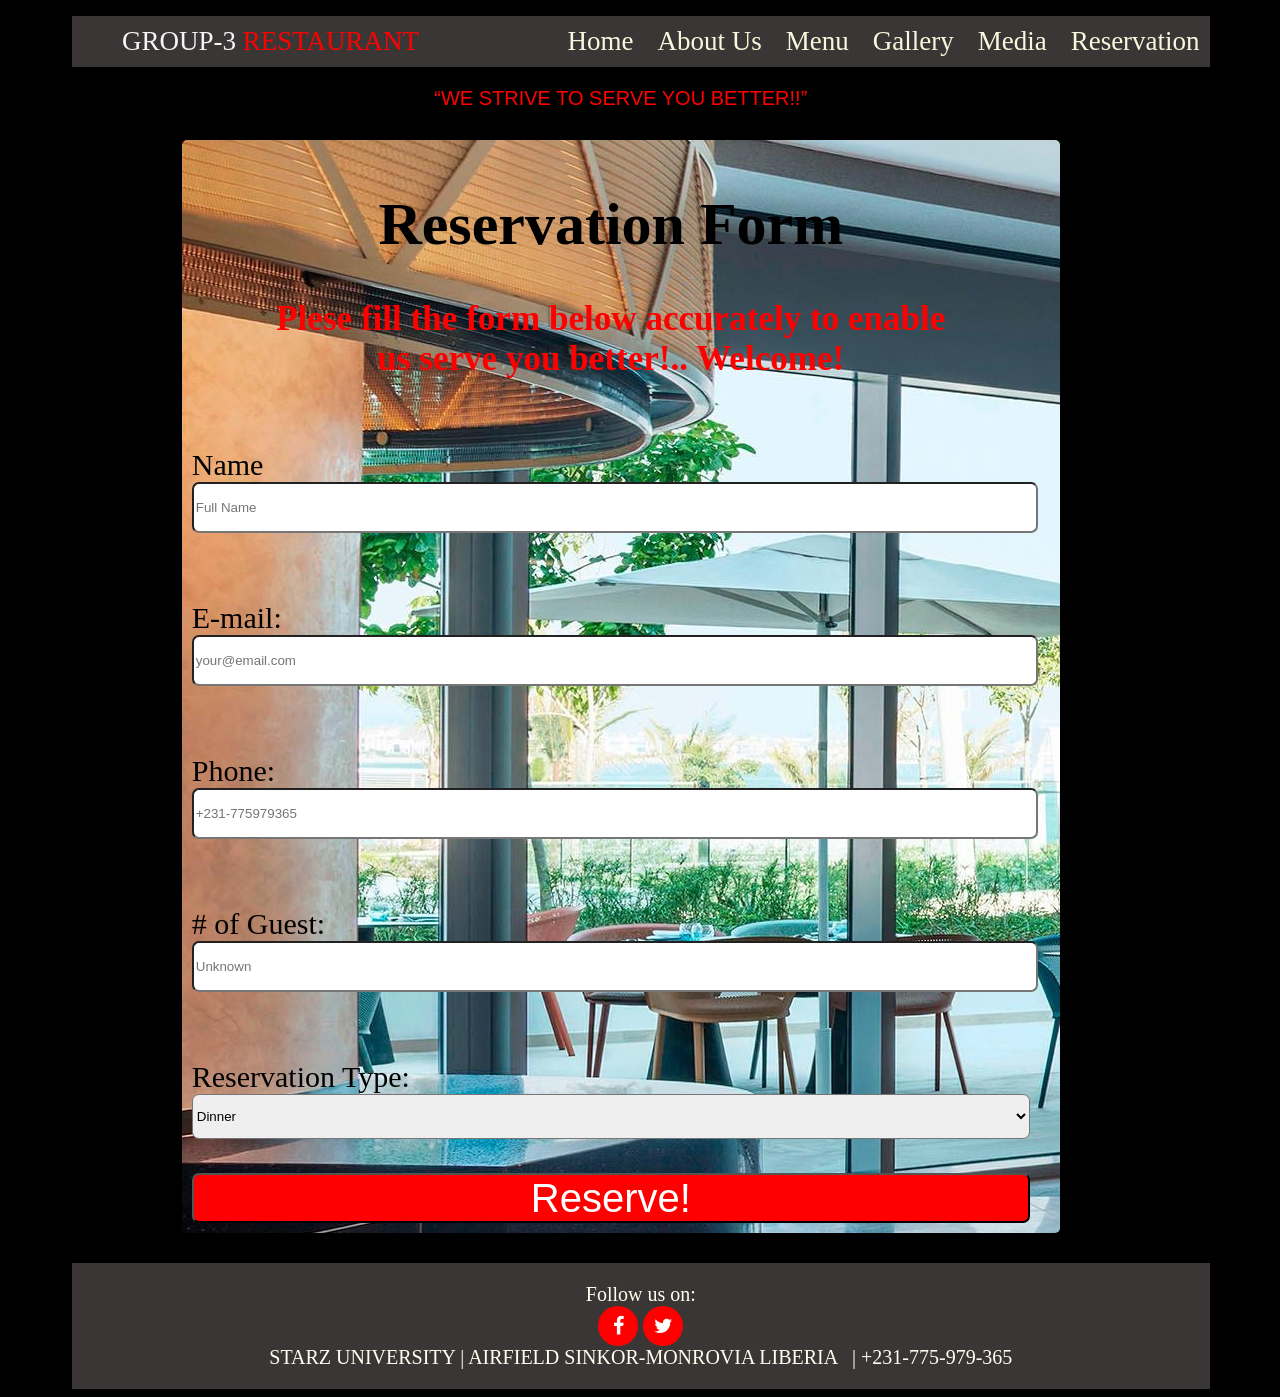
<file: form.html>
<!DOCTYPE html>
<html lang="en">
<head>
    <meta charset="UTF-8">
    <meta http-equiv="X-UA-Compatible" content="IE=edge">
    <meta name="viewport" content="width=device-width, initial-scale=1.0">
    <title>GROUP-THREE-RESTAURANT</title>

    <link rel="stylesheet" href="style.css" />
    <link rel="stylesheet" href="https://cdnjs.cloudflare.com/ajax/libs/font-awesome/4.7.0/css/font-awesome.min.css">

</head>
<body>
    <!-- Header-->
<div class="main">
    <div class="header">
        <ul class="navi">
             <li class="entity">GROUP-3 <span>RESTAURANT</span> </li> 
             <li><li></li> 
            <li><a href="home.html">Home</a></li>
            <li><a href="about.html">About Us</a></li>
            <li><a href="menu.html">Menu</a></li>
            <li><a href="gallery.html">Gallery</a></li>
            <li><a href="media.html">Media</a></li>
            <li><a href="form.html">Reservation</a></li>
        </ul>
        <p style="font-family: 'Segoe UI', Tahoma, Geneva, Verdana, sans-serif; color: red; font-size: 20PX; text-align: center;">
            “WE STRIVE TO SERVE YOU BETTER!!”</p>
    </div>
</div>
<!-- End of Header -->
    <div class="form">
        <div class="form>
                <form action="post">
                    <label for="caption" name="caption">
                        <h1 style="text-align: center;">Reservation Form </h1>
                        <h3 style="color: red; text-align: center;">Plese fill the form below accurately to enable <br>
                        us serve you better!.. Welcome!</h3>
                    </label> <br>
        
                    <label for="name">Name</label> <br>
                    <input type="text" id="name" placeholder="Full Name"> <br><br><br>
        
                    <label for="email">E-mail:</label> <br>
                    <input type="text" id="email" placeholder="your@email.com"><br><br><br>
        
                    <label for="phone" >Phone:</label> <br>
                    <input type="text" id="phone" placeholder="+231-775979365"> <br> <br><br>
        
                    <label for="guest"># of Guest:</label> <br>
                    <input type="text" id="guest" placeholder="Unknown"><br><br><br>
        
                    <label for="reservation">Reservation Type:</label> <br> 
                    <select name="Reservation" id="reservation">
                        <option value="">Dinner</option>
                        <option value="">VIP/Mezzaine</option>
                        <option value="">Birthday/Anniversary</option>
                        <option value="">Wedding</option>

                    </select>
                    <br>
                    <br>
                    
                    <input id="sub" type="submit" value="Reserve!">
                </form>
                </div>
            </div>

       <!-- footer --><div class="footer">
        Follow us on:  <br>
        <a href="https://www.facebook.com" class="fa fa-facebook"></a>
          <a href="https//www.twitter.com" class="fa fa-twitter"></a> 
          <br> 
          STARZ UNIVERSITY | AIRFIELD SINKOR-MONROVIA LIBERIA &nbsp; | +231-775-979-365
     </div>
         <!-- End of footer -->
     </body>
     </html>
</file>
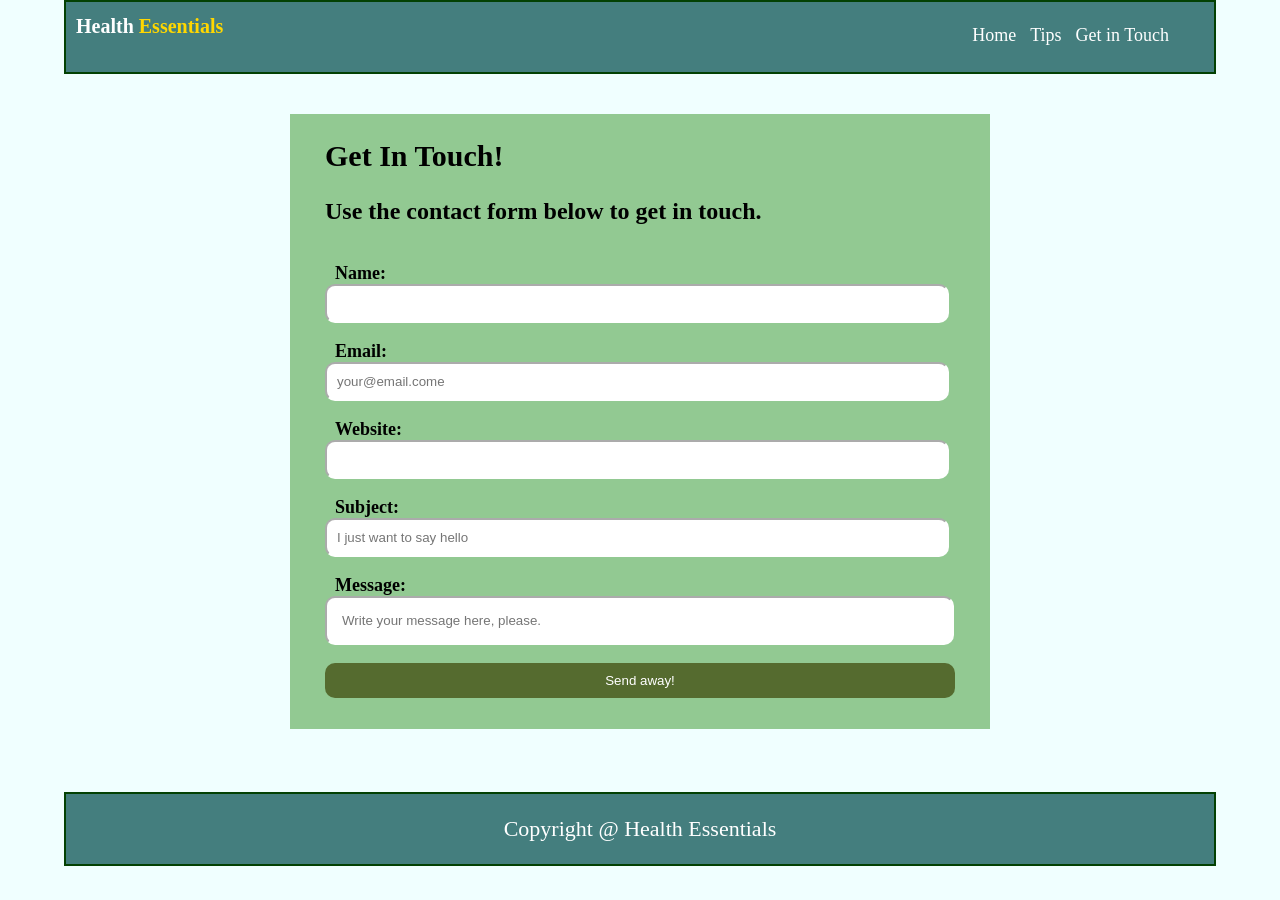
<file: getintouch.html>
<!DOCTYPE html>
<html lang="en">
<head>
    <meta charset="UTF-8">
    <meta http-equiv="X-UA-Compatible" content="IE=edge">
    <meta name="viewport" content="width=device-width, initial-scale=1.0">
    <meta name="Description" content="Art 277 | Home Project #6">
    <link rel="stylesheet" href="project.css">
    <title>Art 277 | Home Project 6</title>
</head>
<body>
    <!--Navbar-->
    <header>
        <div class="container">
             <div class="branding">
                <h1>Health <span class="hight-light">Essentials</span></h1>
                <ul>
                    <li><a href="project_6.html">Home</a></li>
                    <li><a href="tips.html">Tips</a></li>
                    <li><a href="getintouch.html">Get in Touch
                    </a></li>
                </ul>
            </div>
     </div>
    </header>
     <!--Navbar End-->

     <!--Form-->
     <section class="main">
         <div class="container">
             <div class="form-control">
                <h1>Get In Touch!</h1>
                <h2>Use the contact form below to get in touch.</h2><br>
                 <form action="" method="post">
                    <label for="">Name:<br></label><input type="text" name="Name" id="Name"><br><br>
                    <label for="">Email:<br></label><input type="email" name="Email" id="Email" placeholder="your@email.come"><br><br>
                    <label for="">Website:<br></label><input type="text" name="Website" id="Website"><br><br>
                    <label for="">Subject:<br></label><input type="text" name="Subject" id="Subject" placeholder="I just want to say hello"><br><br>
                    <label for="">Message:<br></label><input type="message" name="message" id="message" placeholder="Write your message here, please.">
                    <br><br>
                    <input type="submit" name="submit" value="Send away!" class="btn">
                 </form>
             </div>
         </div>
     </section>
     
     <!--Form End-->
     <footer>
        <div class="container">
            <div class="footer-section">
                <p>Copyright @ Health Essentials</p>
            </div>
        </div>
    </footer>
</body>
</html>
</file>
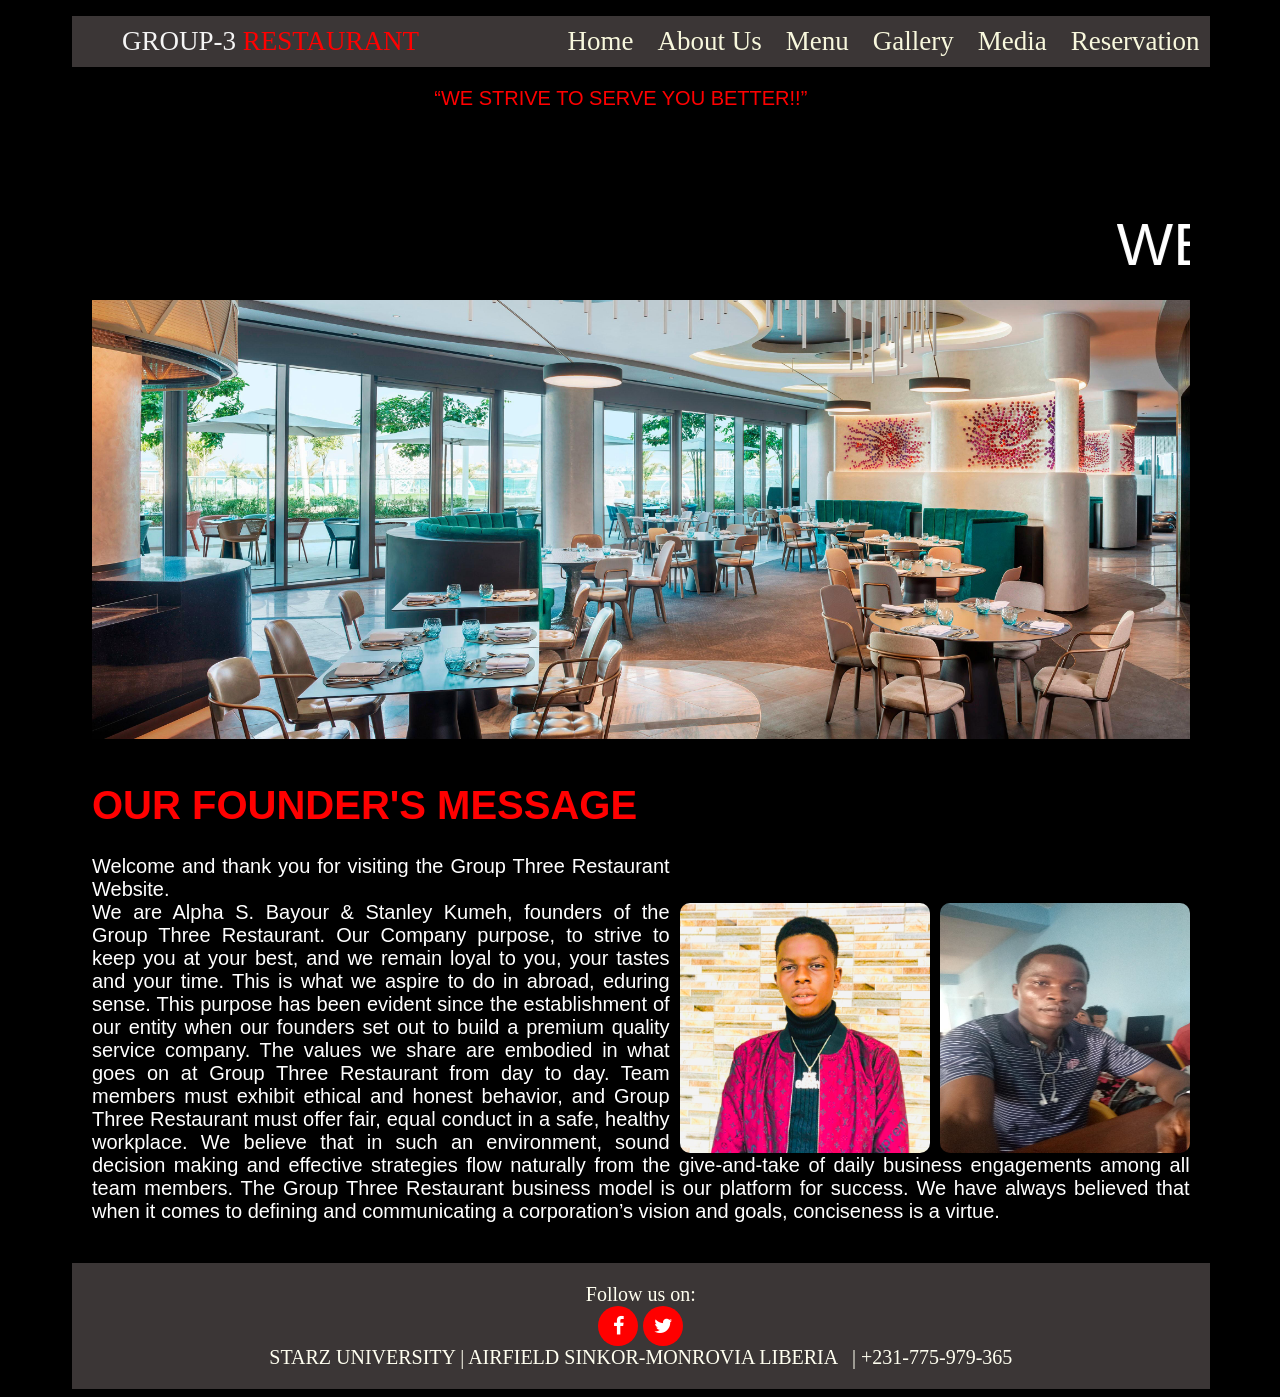
<file: home.html>
<!DOCTYPE html>
<html lang="en">
<head>
    <meta charset="UTF-8">
    <meta http-equiv="X-UA-Compatible" content="IE=edge">
    <meta name="viewport" content="width=device-width, initial-scale=1.0">
    <title>GROUP-THREE-RESTAURANT</title>

    <link rel="stylesheet" href="style.css" />
    <link rel="stylesheet" href="https://cdnjs.cloudflare.com/ajax/libs/font-awesome/4.7.0/css/font-awesome.min.css">

</head>
<body>
    <!-- Header-->
<div class="main">
    <div class="header">
        <ul class="navi">
             <li class="entity">GROUP-3 <span>RESTAURANT</span> </li> 
             <li><li></li> 
            <li><a href="home.html">Home</a></li>
            <li><a href="about.html">About Us</a></li>
            <li><a href="menu.html">Menu</a></li>
            <li><a href="gallery.html">Gallery</a></li>
            <li><a href="media.html">Media</a></li>
            <li><a href="form.html">Reservation</a></li>

        </ul>
     <p style="font-family: 'Segoe UI', Tahoma, Geneva, Verdana, sans-serif; color: red; font-size: 20PX; text-align: center;">
        “WE STRIVE TO SERVE YOU BETTER!!”</p>
        </div>
</div>
<!-- End of Header -->
    <div class="content">
        <div class="content1">
      <marquee> <p style= "color:white; font-size: 60px;font-family: Impact, Haettenschweiler, 'Arial Narrow Bold', sans-serif;">WELCOME TO GROUP THREE RESTAURENT</p></marquee> 
    </div>
    <img src="face.jpeg">
    <div class="story">
        <p> 
            <img src="stanley.jpeg">  <img src="backgrou.jpg"> 
            
        <h1 style="color: red; font-family: 'Segoe UI', Tahoma, Geneva, Verdana, sans-serif; font-size: 40px;">OUR FOUNDER'S MESSAGE</h1> 
            <p style="text-align: justify; font-size: 20px; font-family: 'Segoe UI', Tahoma, Geneva, Verdana, sans-serif;">                
                Welcome and thank you for visiting the Group Three Restaurant Website. <br>
We are Alpha S. Bayour & Stanley Kumeh, founders of the Group Three Restaurant.
Our Company purpose, to strive to keep you at your best, and we remain loyal to you, your tastes and your time.
This is what we aspire to do in abroad, eduring sense. 
This purpose has been evident since the establishment of our entity when our founders set out to build a premium quality service company.
The values we share are embodied in what goes on at Group Three Restaurant from day to day. 
Team members must exhibit ethical and honest behavior, 
and Group Three Restaurant must offer fair, equal conduct in a safe, healthy workplace. We believe that in such an environment, sound decision making and effective strategies flow naturally from the give-and-take of daily business engagements among all team members.
The Group Three Restaurant business model is our platform for success. 
We have always believed that when it comes to defining and communicating a corporation’s vision and goals, conciseness is a virtue.
           </p>
  
        </div>
   </div>

   <!-- footer --><div class="footer">
    Follow us on:  <br>
    <a href="https://www.facebook.com" class="fa fa-facebook"></a>
      <a href="https//www.twitter.com" class="fa fa-twitter"></a> 
      <br> 
  
      STARZ UNIVERSITY | AIRFIELD SINKOR-MONROVIA LIBERIA &nbsp; | +231-775-979-365
 </div>
     <!-- End of footer -->
 </body>
 </html>
</file>
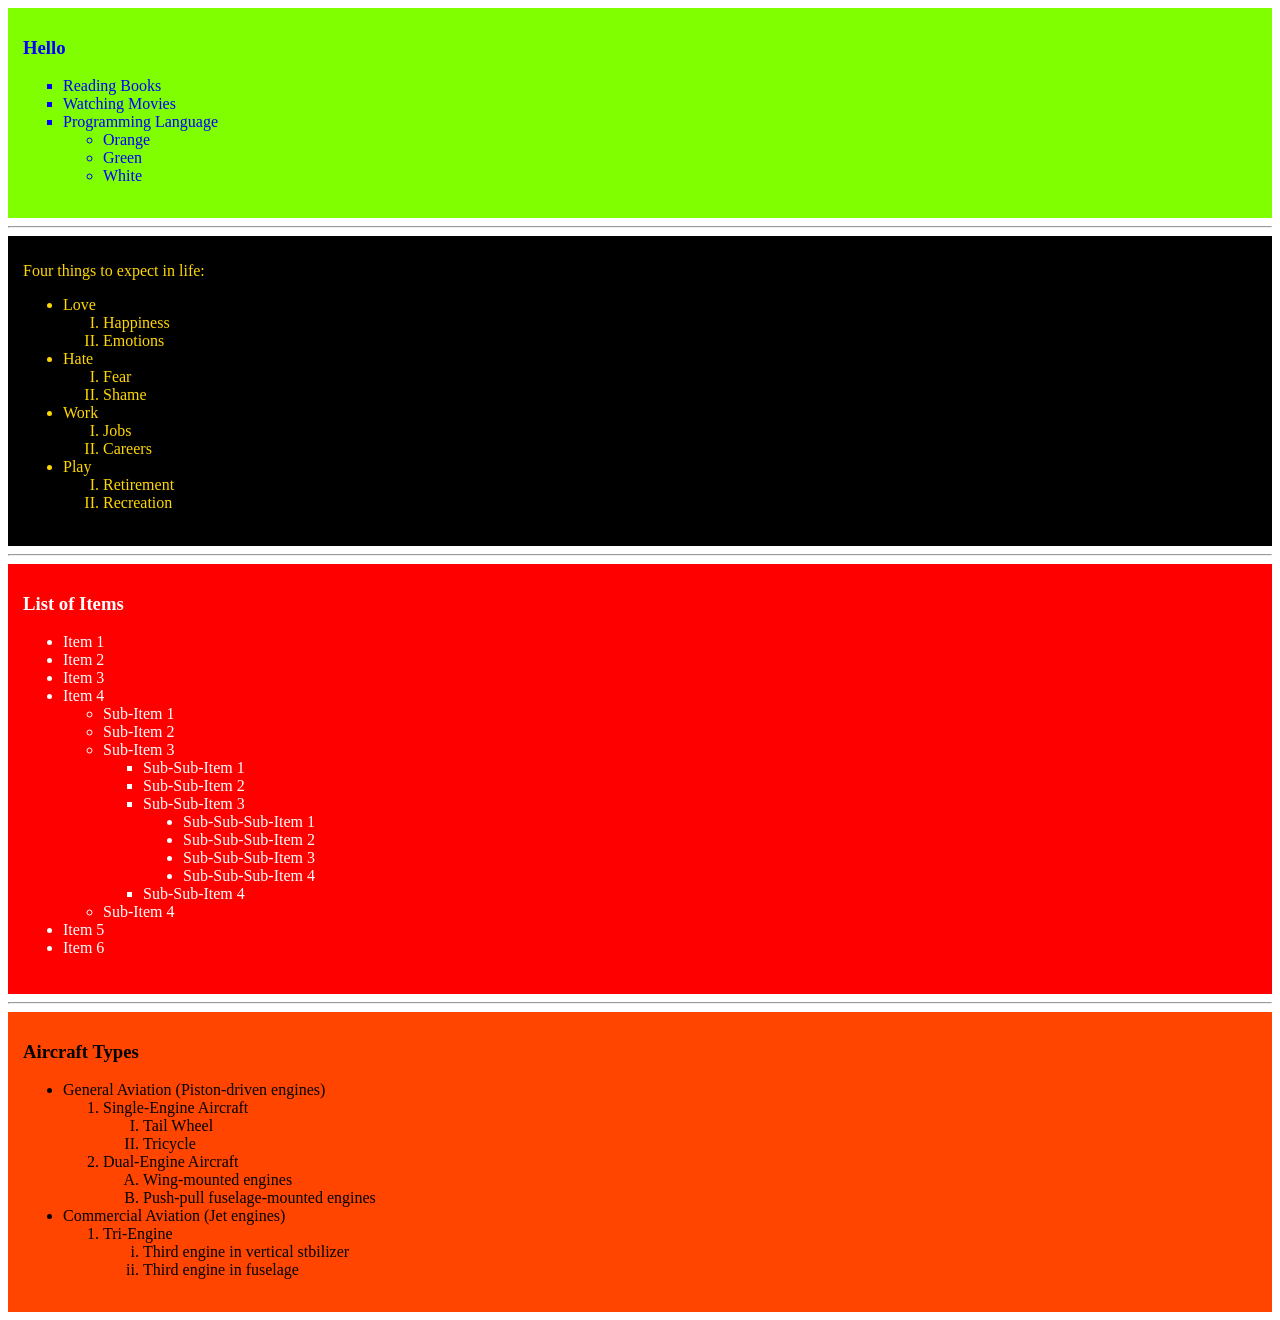
<file: index2.html>
<!DOCTYPE html>
<html lang="en">
<head>
    <meta charset="UTF-8">
    <meta http-equiv="X-UA-Compatible" content="IE=edge">
    <meta name="viewport" content="width=device-width, initial-scale=1.0">
    <meta name="Description" content="Digital Media Assignment #3">
    <meta name="author" content="Alfred G. Glaygbo, Jr.">
    <meta name="Keywords" content="HTML Nested List, Ordered, Unordered ">
    <title>Art277 sect.6</title>
</head>
<body>
    <!--Nested Unordered list-->
    <div style="background-color:chartreuse; color: blue; min-height: 200px; padding-top: 10px; padding-left: 15px; ">
        <p>
        <h3>Hello</h3>
        <ul type="square"> 
            <li>Reading Books</li>
            <li>Watching Movies</li>
            <li>Programming Language
                <ul>
                    <li>Orange</li>
                    <li>Green</li>
                    <li>White</li>
                </ul>
            </li>
           
        </ul>
        </p>
    </div>
    <hr>
    <!--Nested Ordered and Unordered list-->
    <div style="background-color:black; color: gold; min-height: 300px; padding-top: 10px; padding-left: 15px; ">
        <p>Four things to expect in life:
    <ul>
        <li>
            Love
            <ol type="I">
                <li>Happiness</li>
            <li>Emotions</li>
            </ol>
        </li>
        <li>Hate</li>
        <ol type="I">
            <li>Fear</li>
            <li>Shame</li>
        </ol>
        <li>Work</li>
        <ol type="I">
            <li>Jobs</li>
            <li>Careers</li>
        </ol>
        <li>Play</li>
        <ol type="I">
            <li>Retirement</li>
            <li>Recreation</li>
        </ol>      
    </ul>
    </p>
    </div>
    <hr>
    <!--Nested Unordered list-->
    <div style="background-color: red; color: white; min-height: 420px; padding-top: 10px; padding-left: 15px; ">
        <h3>List of Items</h3>
    <ul>
        <li>Item 1</li>
        <li>Item 2</li>
        <li>Item 3</li>
        <li>Item 4</li>
        <ul>
            <li>Sub-Item 1</li>
            <li>Sub-Item 2</li>
            <li>Sub-Item 3
                <ul>
                    <li>Sub-Sub-Item 1</li>
                    <li>Sub-Sub-Item 2</li>
                    <li>Sub-Sub-Item 3
                        <ul type="disc">
                            <li>Sub-Sub-Sub-Item 1</li>
                            <li>Sub-Sub-Sub-Item 2</li>
                            <li>Sub-Sub-Sub-Item 3</li>
                            <li>Sub-Sub-Sub-Item 4</li>
                        </ul>
                    </li>
            </li>
                <li>Sub-Sub-Item 4</li>
            </ul>
            <li>Sub-Item 4</li>
        </ul>
        <li>Item 5</li>
        <li>Item 6</li>
    </ul>
    </div>
    <hr>
    <!--Nested Ordered and Unordered list-->
    <div style="background-color: orangered; color: black; min-height: 290px; padding-top: 10px; padding-left: 15px; ">
        <h3>Aircraft Types</h3>
        <ul>
            <li>General Aviation (Piston-driven engines)</li>
            <ol>
                <li>Single-Engine Aircraft
                    <ol type="I">
                        <li>Tail Wheel</li>
                        <li>Tricycle</li>
                    </ol>
                </li>
                <li>Dual-Engine Aircraft
                    <ol type="A">
                        <li>Wing-mounted engines</li>
                        <li>Push-pull fuselage-mounted engines</li>
                    </ol>
                </li>
            </ol>
            <li>Commercial Aviation (Jet engines)</li>
            <ol>
                <li>Tri-Engine
                    <ol type="i">
                        <li>Third engine in vertical stbilizer</li>
                        <li>Third engine in fuselage</li>
                    </ol>
                </li>
            </ol>
        </ul>
    </div>
</body>
</html>
</file>
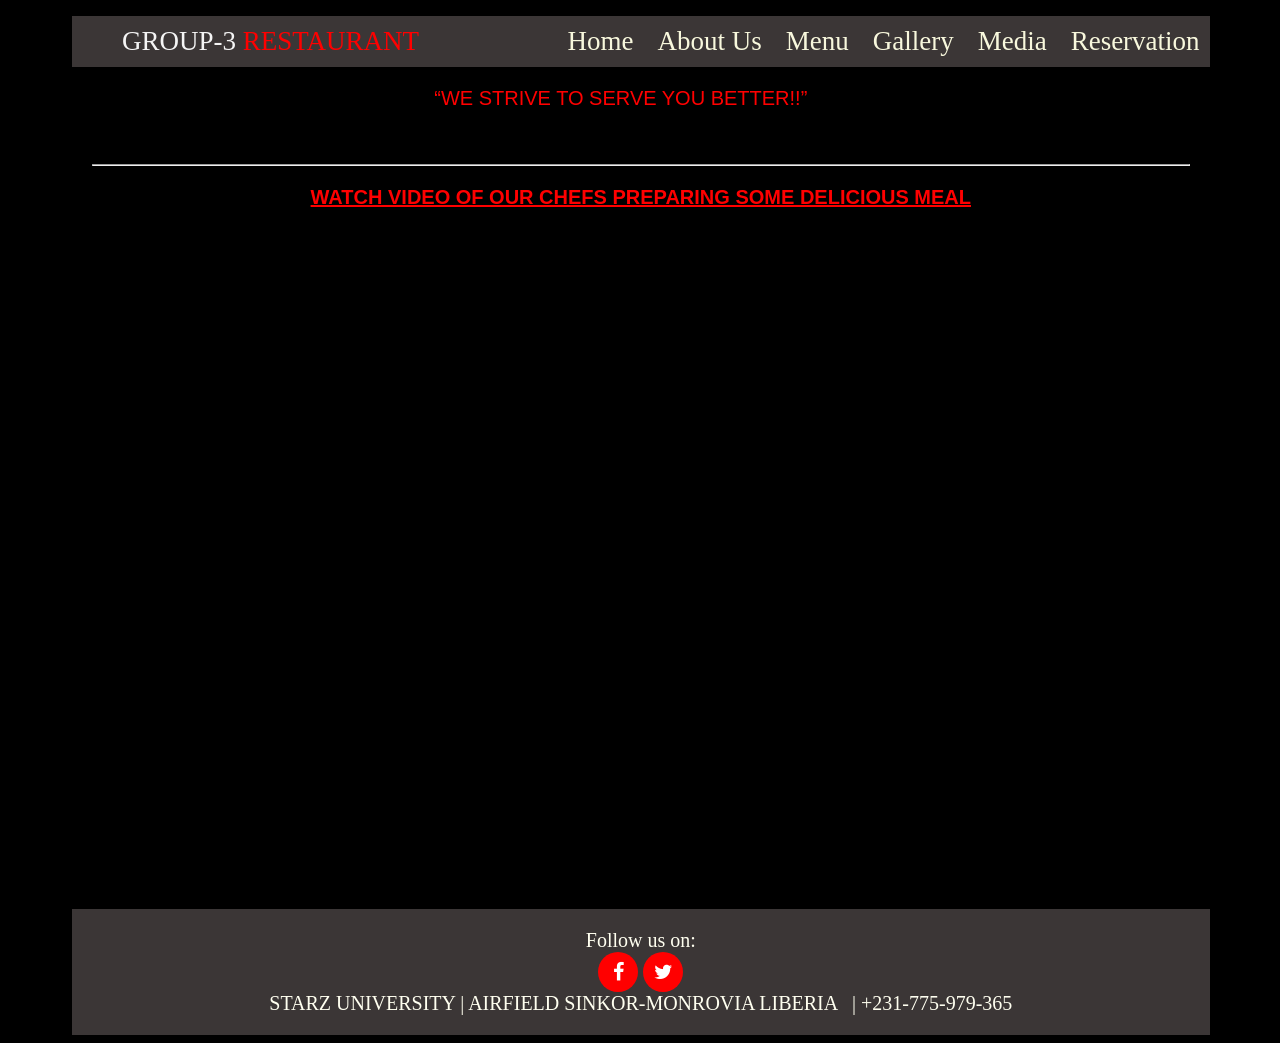
<file: media.html>
<!DOCTYPE html>
<html lang="en">
<head>
    <meta charset="UTF-8">
    <meta http-equiv="X-UA-Compatible" content="IE=edge">
    <meta name="viewport" content="width=device-width, initial-scale=1.0">
    <title>GROUP-THREE-RESTAURANT</title>

    <link rel="stylesheet" href="style.css" />
    <link rel="stylesheet" href="https://cdnjs.cloudflare.com/ajax/libs/font-awesome/4.7.0/css/font-awesome.min.css">

</head>
<body>
    <!-- Header-->
<div class="main">
    <div class="header">
        <ul class="navi">
             <li class="entity">GROUP-3 <span>RESTAURANT</span> </li> 
             <li><li></li> 
            <li><a href="home.html">Home</a></li>
            <li><a href="about.html">About Us</a></li>
            <li><a href="menu.html">Menu</a></li>
            <li><a href="gallery.html">Gallery</a></li>
            <li><a href="media.html">Media</a></li>
            <li><a href="form.html">Reservation</a></li>

        </ul>
        <p style="font-family: 'Segoe UI', Tahoma, Geneva, Verdana, sans-serif; color: red; font-size: 20PX; text-align: center;">
            “WE STRIVE TO SERVE YOU BETTER!!”</p>
    </div>
</div>
<!-- End of Header -->
    <div class="content">
        <div class="video">
            <hr>
        <h3 style= "text-align: center; font-family: Verdana, Geneva, Tahoma, sans-serif;font-size: 20px;color: red;"><u>WATCH VIDEO OF OUR CHEFS PREPARING SOME DELICIOUS MEAL</u></h3>
    <P style="text-align: justify; font-size: 20px; font-family: Verdana, Geneva, Tahoma, sans-serif;">
        
  
    <iframe width="560" height="315" src="https://www.youtube.com/embed/Y88uxC0OmwA" 
    title="YouTube video player" frameborder="0" allow="accelerometer; autoplay; clipboard-write; encrypted-media; gyroscope; picture-in-picture" allowfullscreen></iframe>
    
    <iframe width="560" height="315" src="https://www.youtube.com/embed/yMNk-kDVkS8" 
    title="YouTube video player" frameborder="0" allow="accelerometer; autoplay; clipboard-write; encrypted-media; gyroscope; picture-in-picture" allowfullscreen></iframe>
    
</div>
      </div>
    </div>
   
    <!-- footer --><div class="footer">
        Follow us on:  <br>
        <a href="https://www.facebook.com" class="fa fa-facebook"></a>
          <a href="https//www.twitter.com" class="fa fa-twitter"></a> 
          <br> 
          STARZ UNIVERSITY | AIRFIELD SINKOR-MONROVIA LIBERIA &nbsp; | +231-775-979-365
     </div>
         <!-- End of footer -->
     </body>
     </html>
</file>
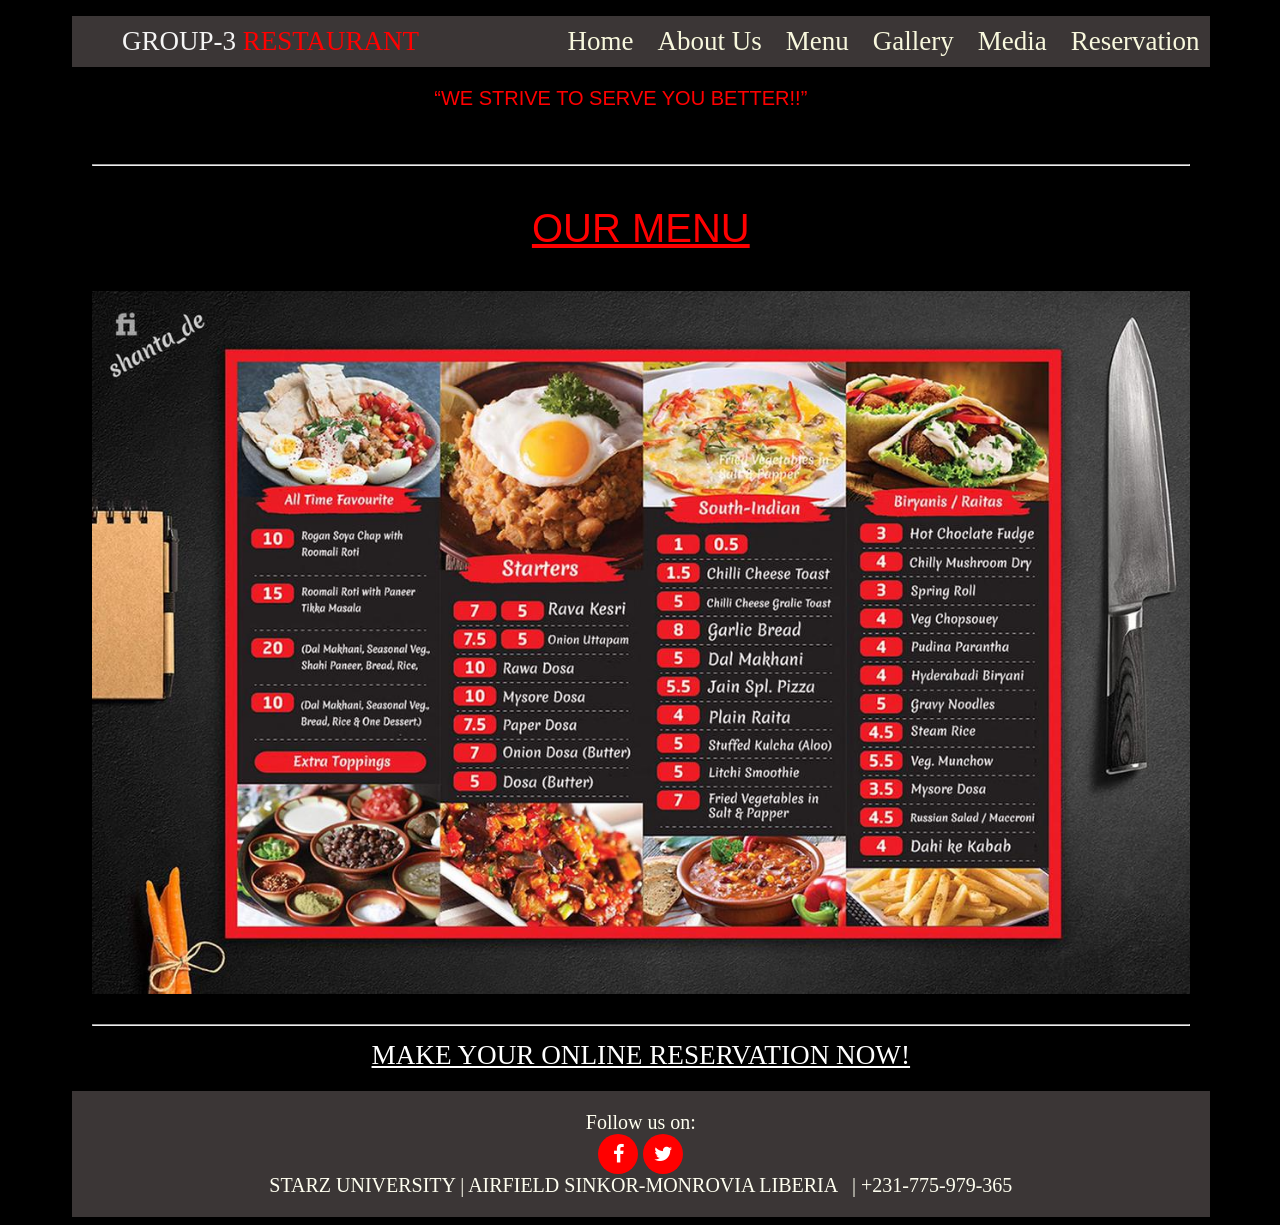
<file: menu.html>
<!DOCTYPE html>
<html lang="en">
<head>
    <meta charset="UTF-8">
    <meta http-equiv="X-UA-Compatible" content="IE=edge">
    <meta name="viewport" content="width=device-width, initial-scale=1.0">
    <title>GROUP-THREE-RESTAURANT</title>

    <link rel="stylesheet" href="style.css" />
    <link rel="stylesheet" href="https://cdnjs.cloudflare.com/ajax/libs/font-awesome/4.7.0/css/font-awesome.min.css">

</head>
<body>
    <!-- Header-->
<div class="main">
    <div class="header">
        <ul class="navi">
             <li class="entity">GROUP-3 <span>RESTAURANT</span> </li> 
             <li><li></li> 
            <li><a href="home.html">Home</a></li>
            <li><a href="about.html">About Us</a></li>
            <li><a href="menu.html">Menu</a></li>
            <li><a href="gallery.html">Gallery</a></li>
            <li><a href="media.html">Media</a></li>
            <li><a href="form.html">Reservation</a></li>

        </ul>
        <p style="font-family: 'Segoe UI', Tahoma, Geneva, Verdana, sans-serif; color: red; font-size: 20PX; text-align: center;">
            “WE STRIVE TO SERVE YOU BETTER!!”</p>
    </div>
</div>
<!-- End of Header -->
<div class="content">
    <div class="menu"> <hr>
  <p style= "color: red; font-size: 40px;text-align: center;
  font-family: 'Segoe UI', Tahoma, Geneva, Verdana, sans-serif;"><u>OUR MENU</u></p>
</div>
<img src="new.jpg">
<div class="reservation">
    
    </div> 
    
<div class="gallery">
    <hr>
<a href="form.html" style="color: white">MAKE YOUR ONLINE RESERVATION NOW!</a> 
</div>
</div>
</div>
</div>

       <!-- footer --><div class="footer">
        Follow us on:  <br>
        <a href="https://www.facebook.com" class="fa fa-facebook"></a>
          <a href="https//www.twitter.com" class="fa fa-twitter"></a> 
          <br> 
          STARZ UNIVERSITY | AIRFIELD SINKOR-MONROVIA LIBERIA &nbsp; | +231-775-979-365
     </div>
         <!-- End of footer -->
     </body>
     </html>
</file>
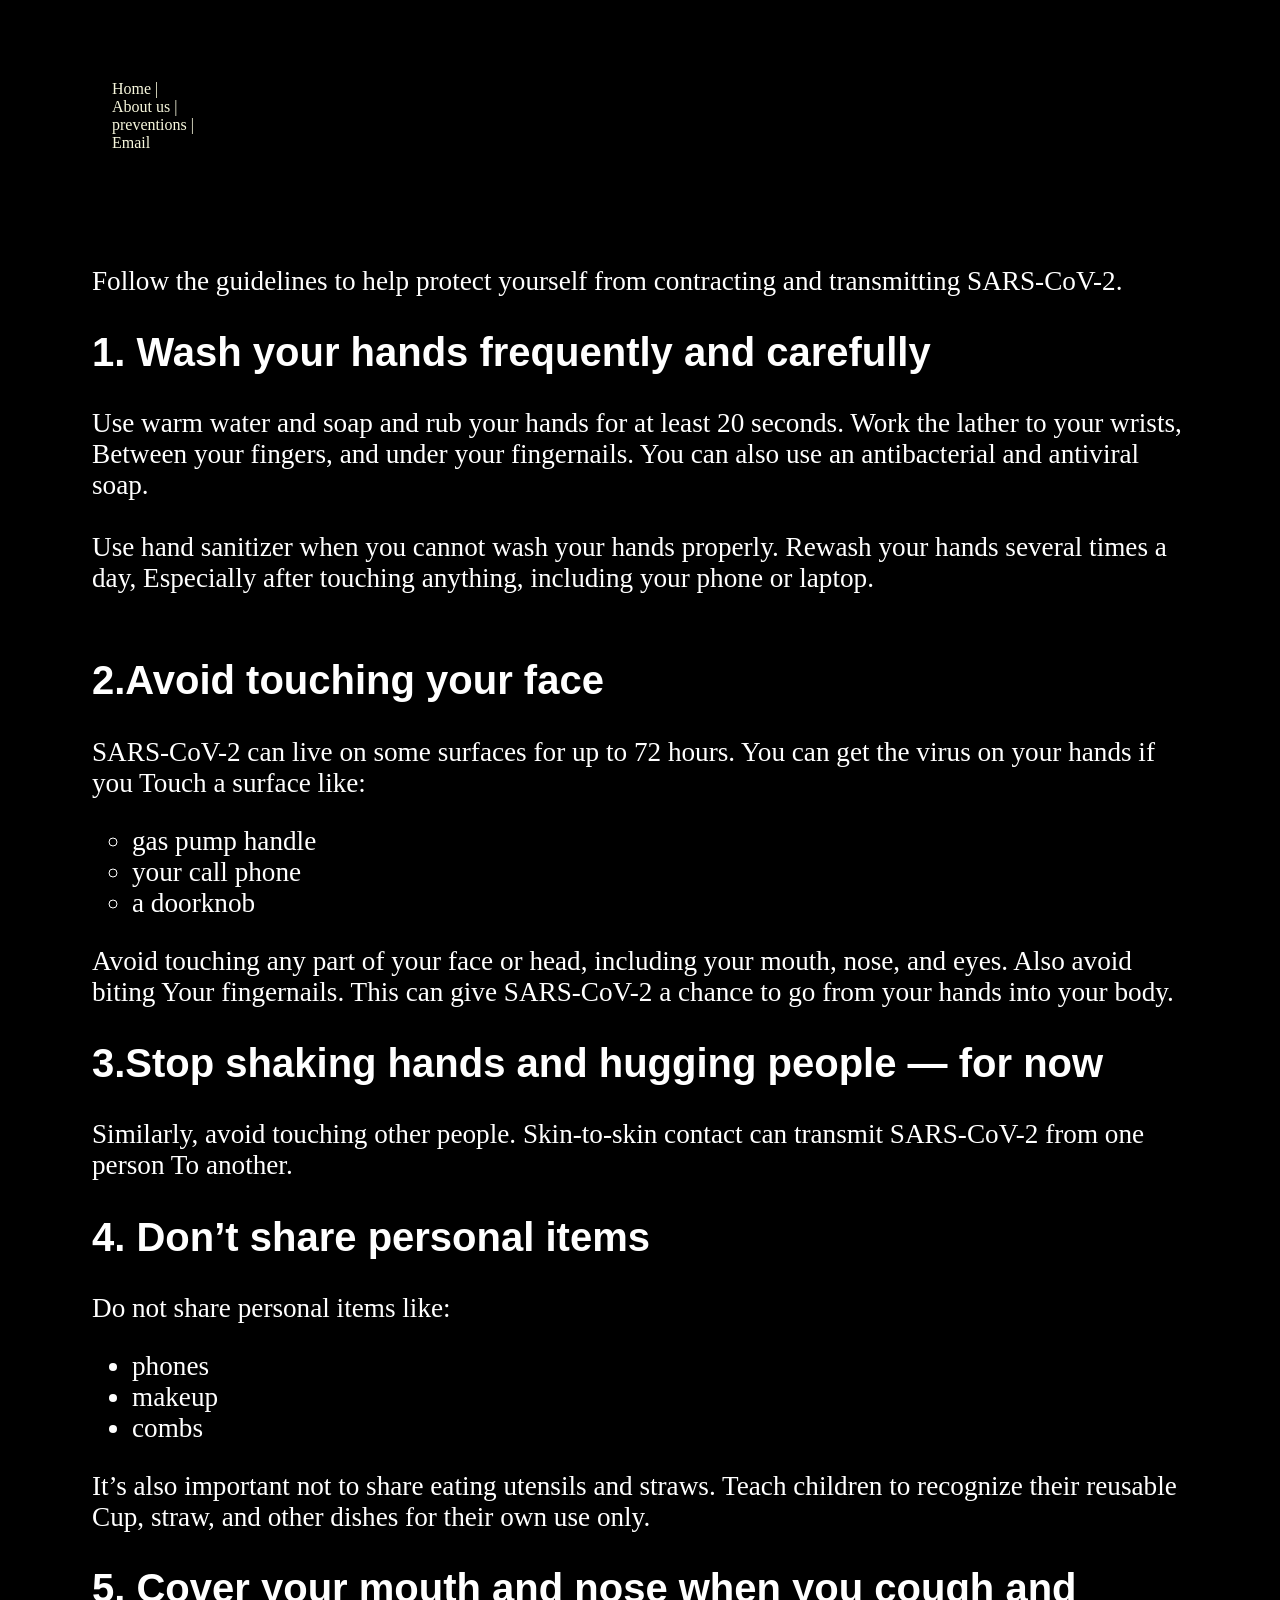
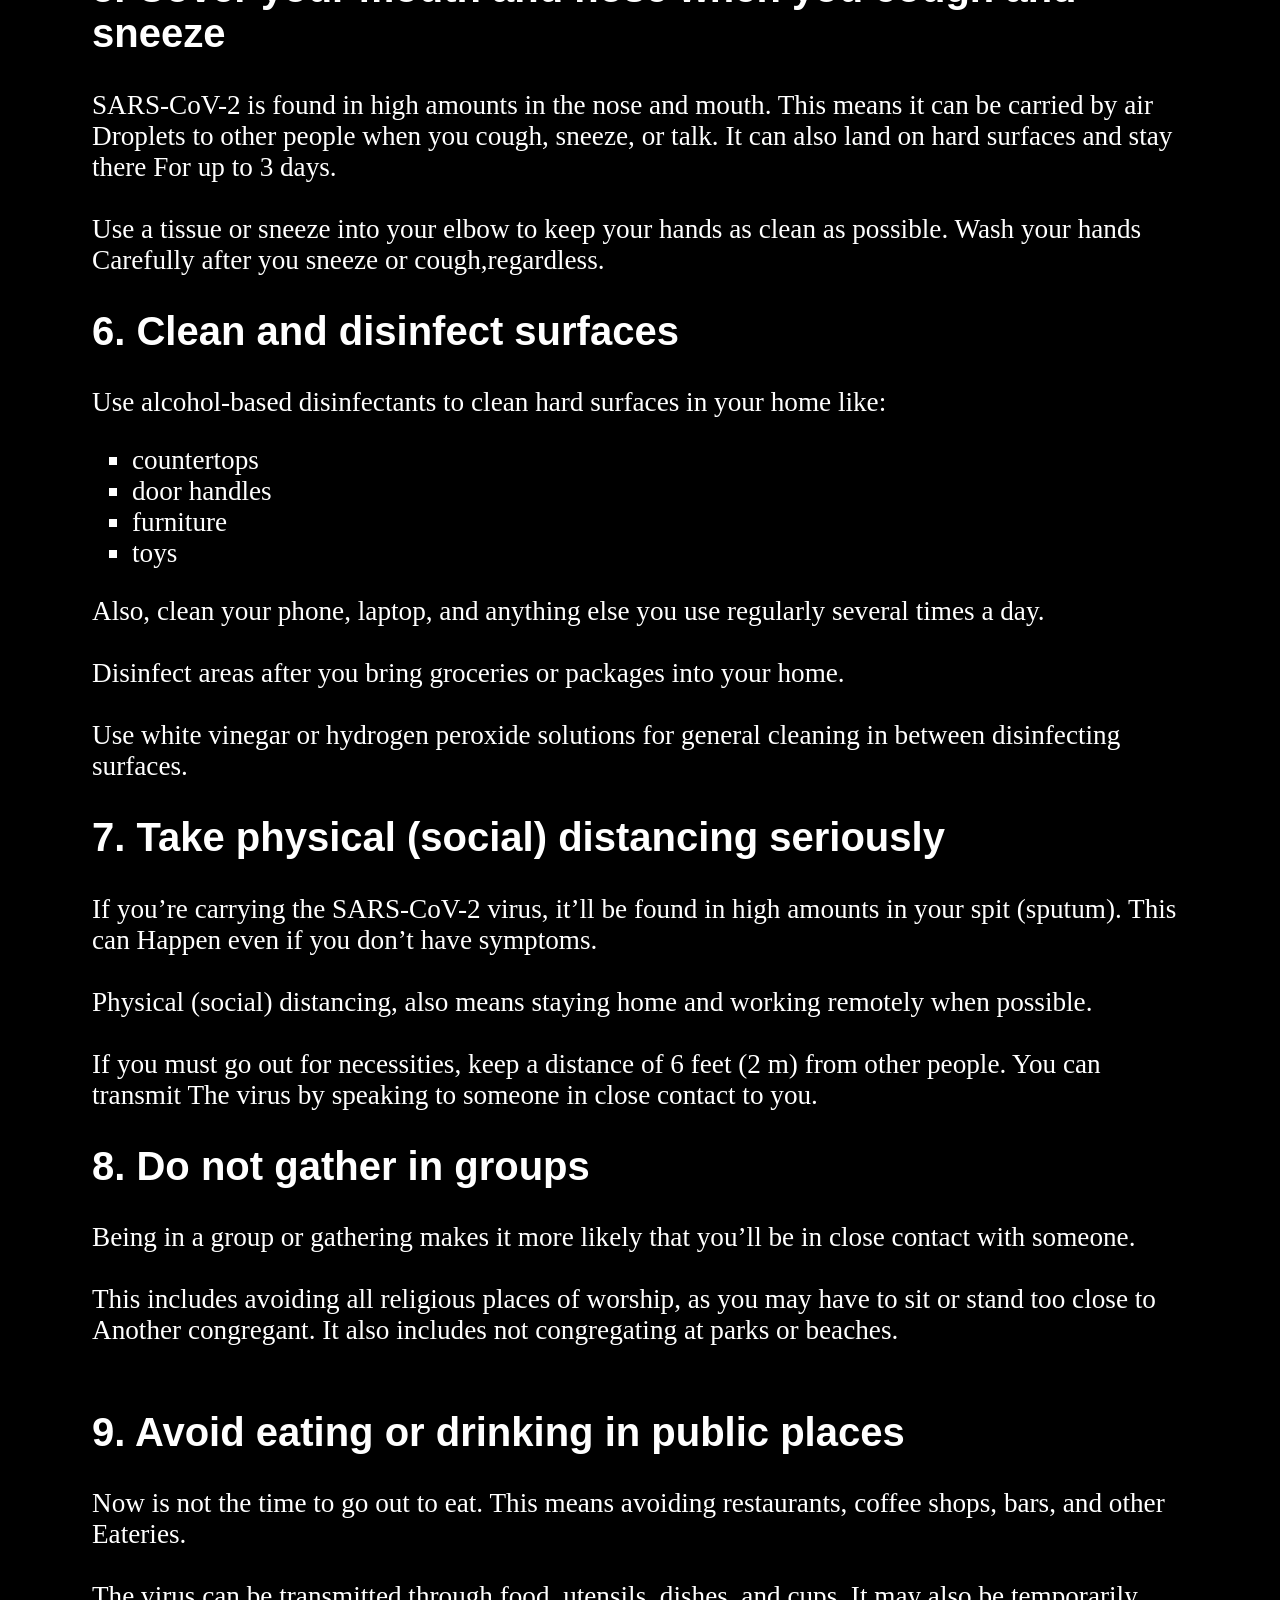
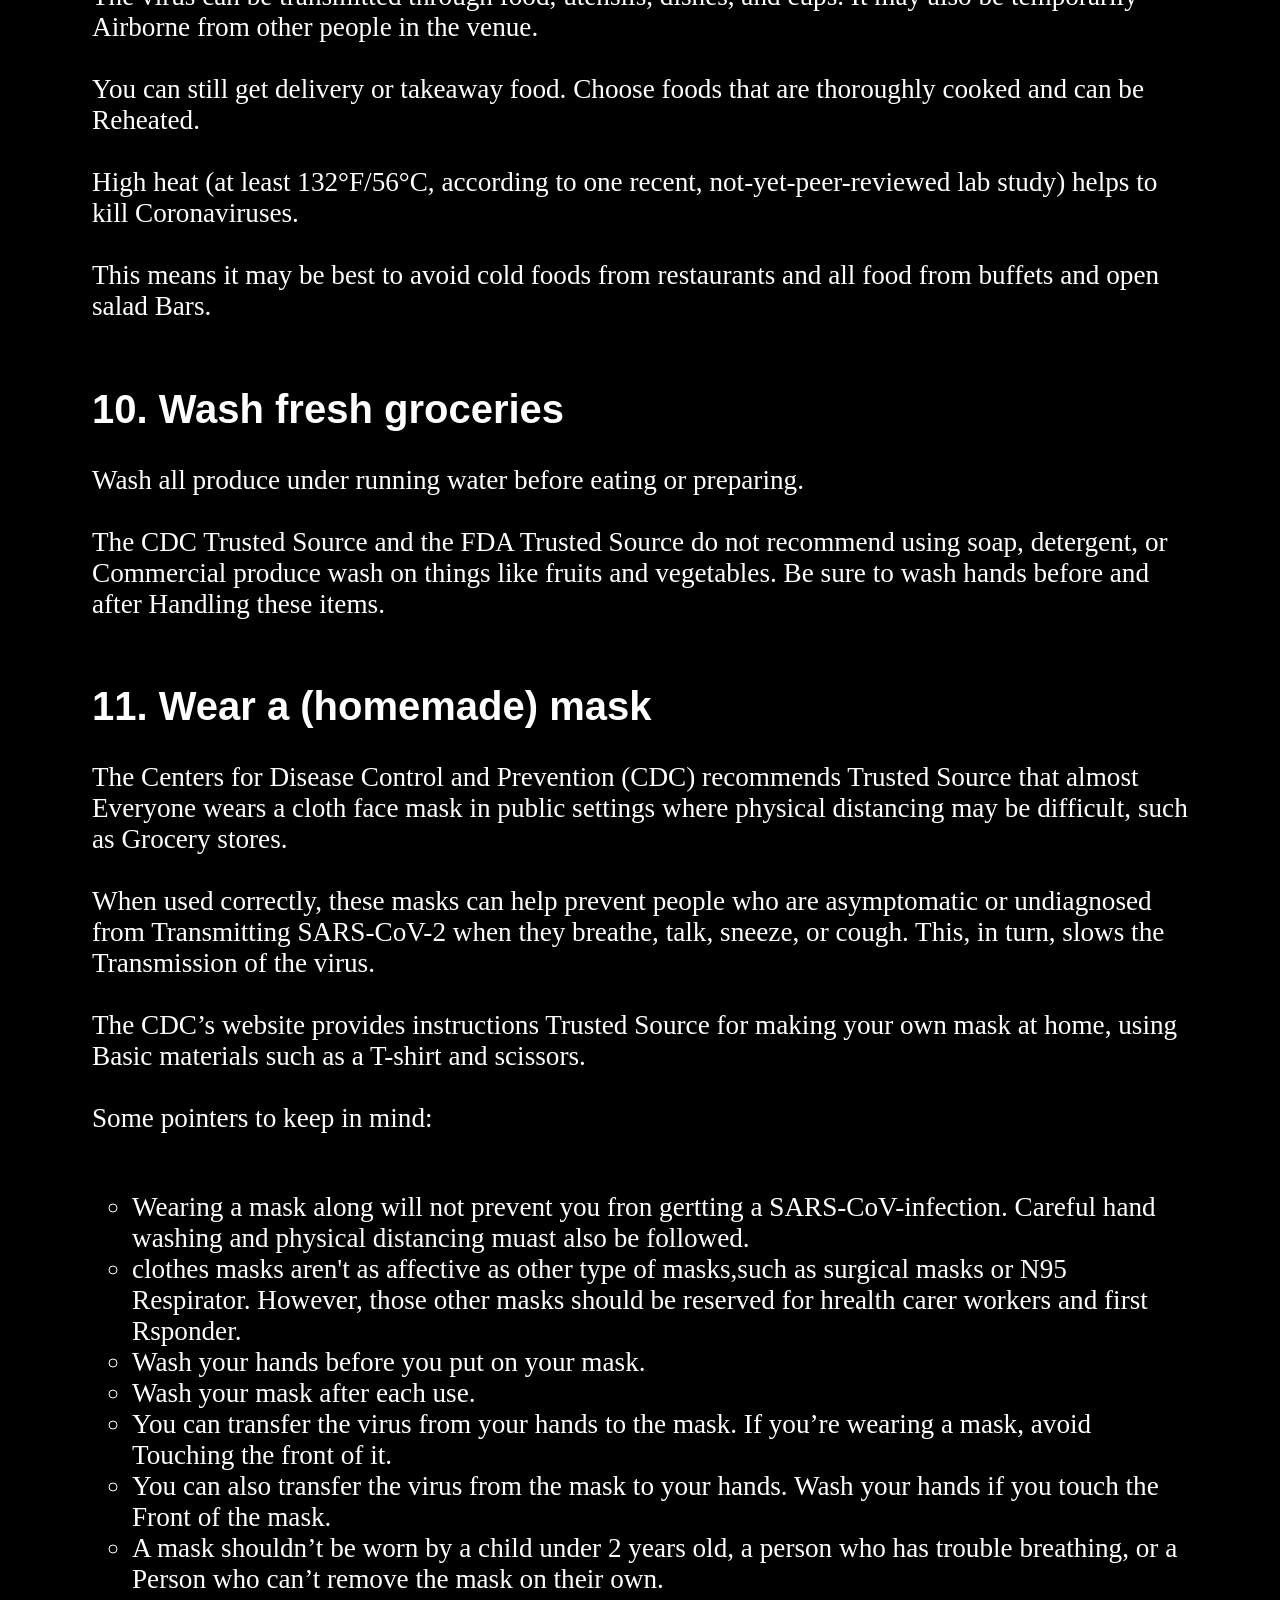
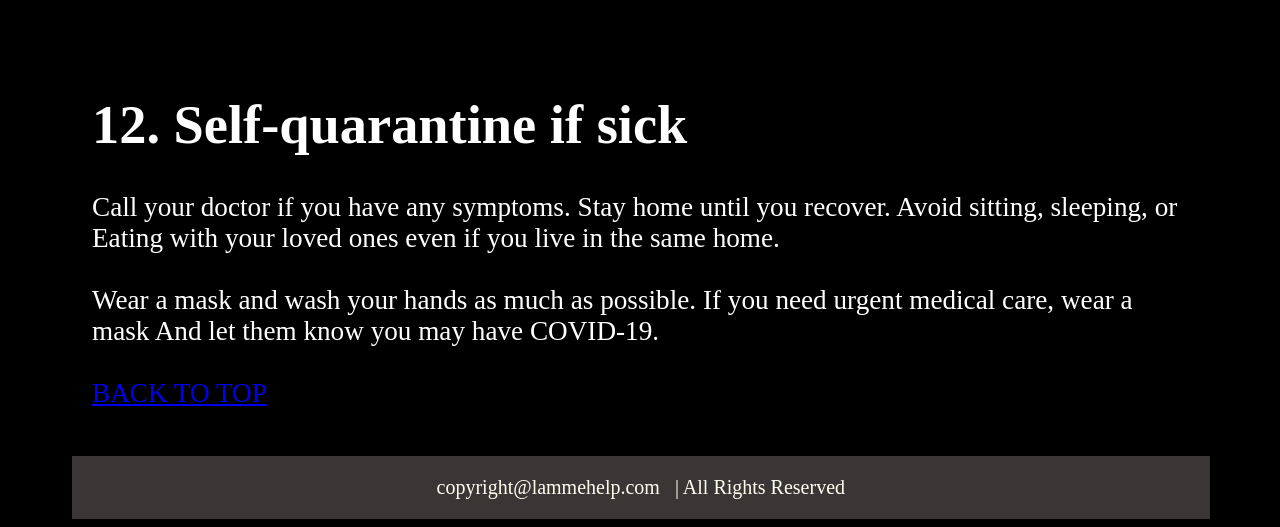
<file: preventions.html>
<!DOCTYPE html>
<html lang="en">
<head>
    <meta charset="UTF-8">
    <meta http-equiv="X-UA-Compatible" content="IE=edge">
    <meta name="viewport" content="width=device-width, initial-scale=1.0">
    <title>ASSIGNMENT5.HTML</title>
</head>
<body>
    <link rel="stylesheet" href="style.css" />
    <div class="main">
    <div class="header">
        <h1>Lamme Help</h1>
        <ul class="nav">
       <li><a href="index.html">Home |</a></li>
       <li><a href="about.html">About us |</a></li>
       <li><a href="preventions.html">preventions |</a></li>
       <li><a href="milto: payeadolphus97@gmail.com">Email</a></li>
        
        </ul>
       <div class="pageTitle"><h2>Tips for prevention</h2></div>
    
    <div class="content">
       

        <p>
            Follow the guidelines to help protect yourself from contracting and transmitting SARS-CoV-2.
             
            <h2>1. Wash your hands frequently and carefully</h2>	
            
            Use warm water and soap and rub your hands for at least 20 seconds. Work the lather to your wrists, 
            
            Between your fingers, and under your fingernails. You can also use an antibacterial and antiviral soap.<br /><br .>
            
            Use hand sanitizer when you cannot wash your hands properly. Rewash your hands several times a day, 
            
            Especially after touching anything, including your phone or laptop.<br /><br />
            
           <h2>2.Avoid touching your face</h2> 
            
            SARS-CoV-2 can live on some surfaces for up to 72 hours. You can get the virus on your hands if you 
            
            Touch a surface like:
            <ol style="list-style-type: circle">
                <li>gas pump handle</li>
                <li>your call phone</li>
                <li>a doorknob</li>
            </ol>
            Avoid touching any part of your face or head, including your mouth, nose, and eyes. Also avoid biting 
            
            Your fingernails. This can give SARS-CoV-2 a chance to go from your hands into your body.
            
           <h2>3.Stop shaking hands and hugging people — for now</h2> 
            
            Similarly, avoid touching other people. Skin-to-skin contact can transmit SARS-CoV-2 from one person 
            
            To another.
            
                <h2>4. Don’t share personal items</h2>
        Do not share personal items like:
                 <ol style="list-style-type: disc;">
                <Li>phones</Li>
                <Li>makeup</Li>
                <Li>combs</Li>
                 </ol>
            
            
            It’s also important not to share eating utensils and straws. Teach children to recognize their reusable 
            
            Cup, straw, and other dishes for their own use only.
            
           <h2>5. Cover your mouth and nose when you cough and sneeze</h2> 
            
            SARS-CoV-2 is found in high amounts in the nose and mouth. This means it can be carried by air 
            
            Droplets to other people when you cough, sneeze, or talk. It can also land on hard surfaces and stay there 
            
            For up to 3 days.<br /><br />
            
            Use a tissue or sneeze into your elbow to keep your hands as clean as possible. Wash your hands 
            
            Carefully after you sneeze or cough,regardless.

           <h2> 6. Clean and disinfect surfaces</h2>

Use alcohol-based disinfectants to clean hard surfaces in your home like:
              <ol style="list-style-type: square;">
              <li>countertops</li>
              <li>door handles</li>
              <li>furniture</li>
              <li>toys</li>
        
            </ol>
 
Also, clean your phone, laptop, and anything else you use regularly several times a day.<br /><br />

Disinfect areas after you bring groceries or packages into your home.<br /><br />

Use white vinegar or hydrogen peroxide solutions for general cleaning in between disinfecting surfaces.

<h2>7. Take physical (social) distancing seriously</h2>

If you’re carrying the SARS-CoV-2 virus, it’ll be found in high amounts in your spit (sputum). This can 

Happen even if you don’t have symptoms.<br /><br />

Physical (social) distancing, also means staying home and working remotely when possible.<br /><br />

If you must go out for necessities, keep a distance of 6 feet (2 m) from other people. You can transmit 

The virus by speaking to someone in close contact to you.

<h2>8. Do not gather in groups</h2>

Being in a group or gathering makes it more likely that you’ll be in close contact with someone.<br /><br />

This includes avoiding all religious places of worship, as you may have to sit or stand too close to 

Another congregant. It also includes not congregating at parks or beaches.<br /><br />

<h2>9. Avoid eating or drinking in public places</h2>

Now is not the time to go out to eat. This means avoiding restaurants, coffee shops, bars, and other 

Eateries.<br /><br />

The virus can be transmitted through food, utensils, dishes, and cups. It may also be temporarily 

Airborne from other people in the venue.<br /><br />

You can still get delivery or takeaway food. Choose foods that are thoroughly cooked and can be 

Reheated.<br /><br />

High heat (at least 132°F/56°C, according to one recent, not-yet-peer-reviewed lab study) helps to kill 

Coronaviruses.<br /><br />

This means it may be best to avoid cold foods from restaurants and all food from buffets and open salad 

Bars.<br /><br />

<h2>10. Wash fresh groceries</h2>

Wash all produce under running water before eating or preparing.<br /><br />

The CDC Trusted Source and the FDA Trusted Source do not recommend using soap, detergent, or 

Commercial produce wash on things like fruits and vegetables. Be sure to wash hands before and after 

Handling these items.<br /><br />

<h2>11. Wear a (homemade) mask</h2>



The Centers for Disease Control and Prevention (CDC) recommends Trusted Source that almost 

Everyone wears a cloth face mask in public settings where physical distancing may be difficult, such as 

Grocery stores.<br /><br />

When used correctly, these masks can help prevent people who are asymptomatic or undiagnosed from 

Transmitting SARS-CoV-2 when they breathe, talk, sneeze, or cough. This, in turn, slows the 

Transmission of the virus.<br /><br />

The CDC’s website provides instructions Trusted Source for making your own mask at home, using 

Basic materials such as a T-shirt and scissors.<br /><br />

Some pointers to keep in mind:<br /><br />
             <ol style="list-style-type: circle;">
              <li>Wearing a mask along will not prevent you fron gertting a SARS-CoV-infection.
        Careful  hand washing and physical distancing muast also be followed. 
             </li>
            <li>clothes masks aren't as affective as other type of  masks,such as surgical masks or N95 Respirator.
        However, those other masks should be reserved for hrealth carer workers and first Rsponder. 
            </li>
            <li>Wash your hands before you put on your mask.</li>
           <li>Wash your mask after each use.</li>
           <li> You can transfer the virus from your hands to the mask. If you’re wearing a mask, avoid 

        Touching the front of it.</li>
    <li> You can also transfer the virus from the mask to your hands. Wash your hands if you touch the 

        Front of the mask.</li>
    <li> A mask shouldn’t be worn by a child under 2 years old, a person who has trouble breathing, or a 
Person who can’t remove the mask on their own.</li><br /><br />
</ol>
 
        <h1>12. Self-quarantine if sick</h1>

Call your doctor if you have any symptoms. Stay home until you recover. Avoid sitting, sleeping, or 

Eating with your loved ones even if you live in the same home.<br /><br />

Wear a mask and wash your hands as much as possible. If you need urgent medical care, wear a mask 

And let them know you may have COVID-19.<br /><br />

 <a href="index.html">BACK TO TOP</a>         
     
        </p>
    </div>
        
    <div class="footer">
        copyright@lammehelp.com &nbsp; | All Rights Reserved
    </div>
    </div>
</body>
</html
</file>
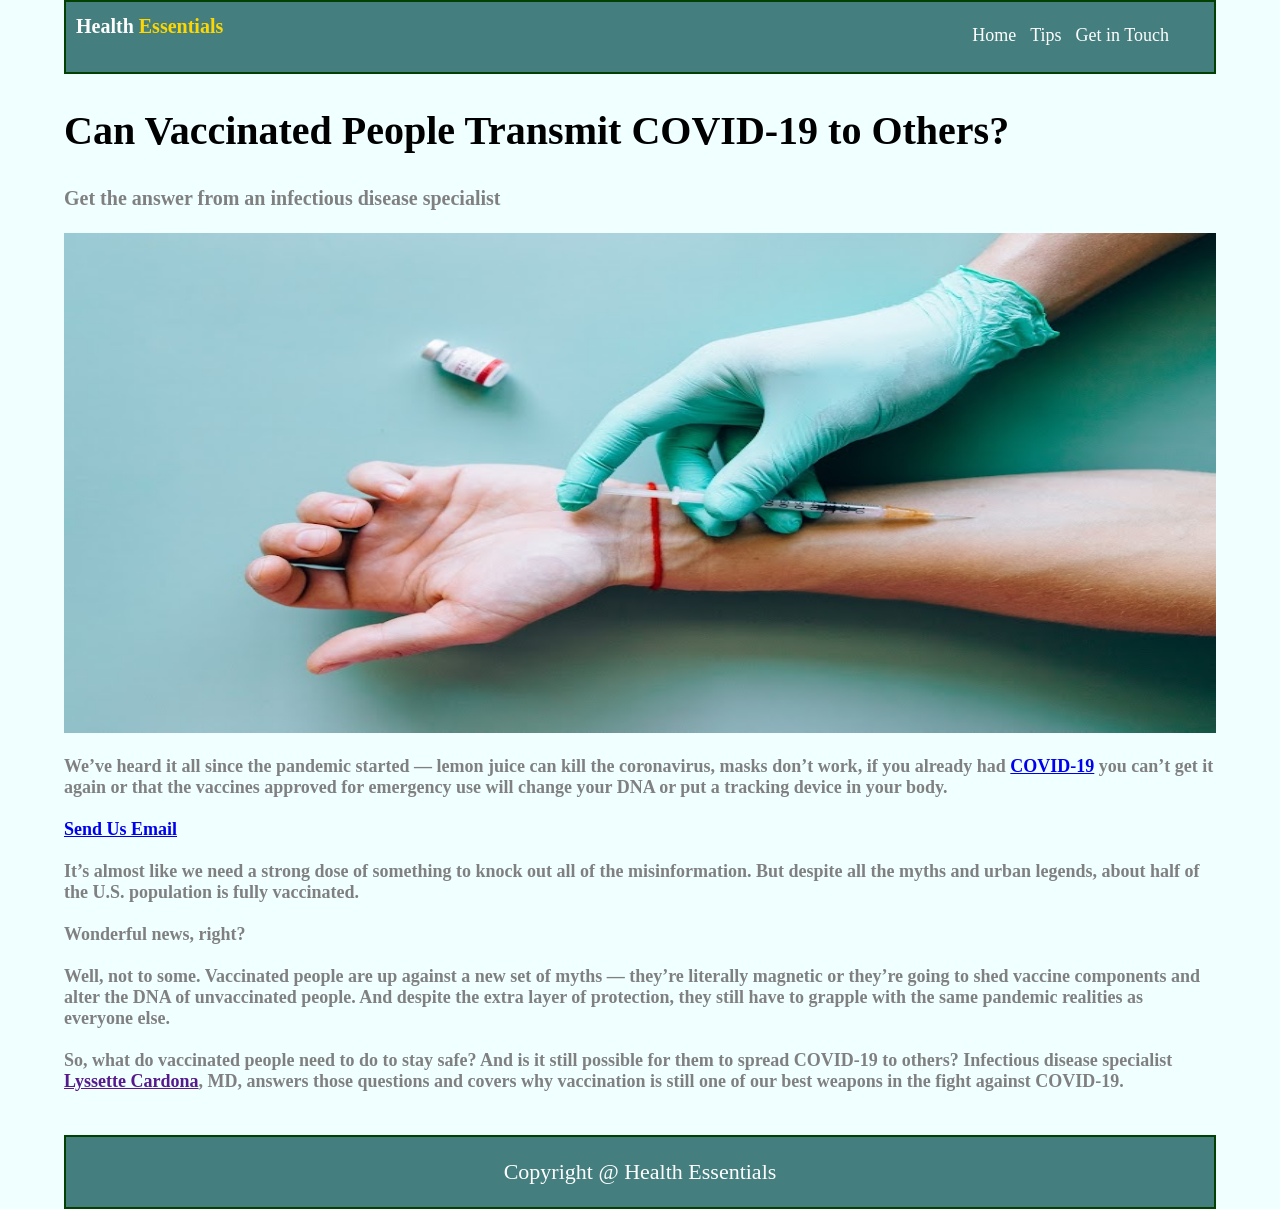
<file: project_6.html>
<!DOCTYPE html>
<html lang="en">
<head>
    <meta charset="UTF-8">
    <meta http-equiv="X-UA-Compatible" content="IE=edge">
    <meta name="viewport" content="width=device-width, initial-scale=1.0">
    <meta name="Description" content="Art 277 | Home Project #6">
    <link rel="stylesheet" href="project.css">
    <title>Art 277 | Home Project 6</title>
</head>
<body>
    <header>
        <div class="container">
             <div class="branding">
                <h1>Health <span class="hight-light">Essentials</span></h1>
                <ul>
                    <li><a href="project_6.html">Home</a></li>
                    <li><a href="tips.html">Tips</a></li>
                    <li><a href="getintouch.html">Get in Touch
                    </a></li>
                </ul>
            </div>
     </div>
    </header>
    <section>
        <div class="container">
            <div class="content">
                <h2>Can Vaccinated People Transmit COVID-19 to 
                    Others?
                </h2>
                <h3>
                    Get the answer from an infectious disease specialist
                </3><br><br>
                <img src="home project 6 image.jpg" alt="Image">
                <p>
                    We’ve heard it all since the pandemic started — lemon juice can kill the coronavirus, masks don’t work, if you 
                    already had <a href="#">COVID-19</a> you can’t get it again or that the vaccines approved for emergency use will change your 
                    DNA or put a tracking device in your body.
                    <br> <br>
                    <a href="#">Send Us Email</a> <br> <br>
                    It’s almost like we need a strong dose of something to knock out all of the misinformation. But despite all the 
                    myths and urban legends, about half of the U.S. population is fully vaccinated.
                    <br><br>
                    Wonderful news, right? <br><br>
                    Well, not to some. Vaccinated people are up against a new set of myths — they’re literally magnetic or they’re 
                    going to shed vaccine components and alter the DNA of unvaccinated people. And despite the extra layer of 
                    protection, they still have to grapple with the same pandemic realities as everyone else. <br><br>
                    So, what do vaccinated people need to do to stay safe? And is it still possible for them to spread COVID-19 to 
                    others? Infectious disease specialist <a href="">Lyssette Cardona</a>, MD, answers those questions and covers why 
                    vaccination is still one of our best weapons in the fight against COVID-19.
                </p>
            </div>
        </div>
    </section>
    <footer>
        <div class="container">
            <div class="footer-section">
                <p>Copyright @ Health Essentials</p>
            </div>
        </div>
    </footer>
</body>
</html>
</file>
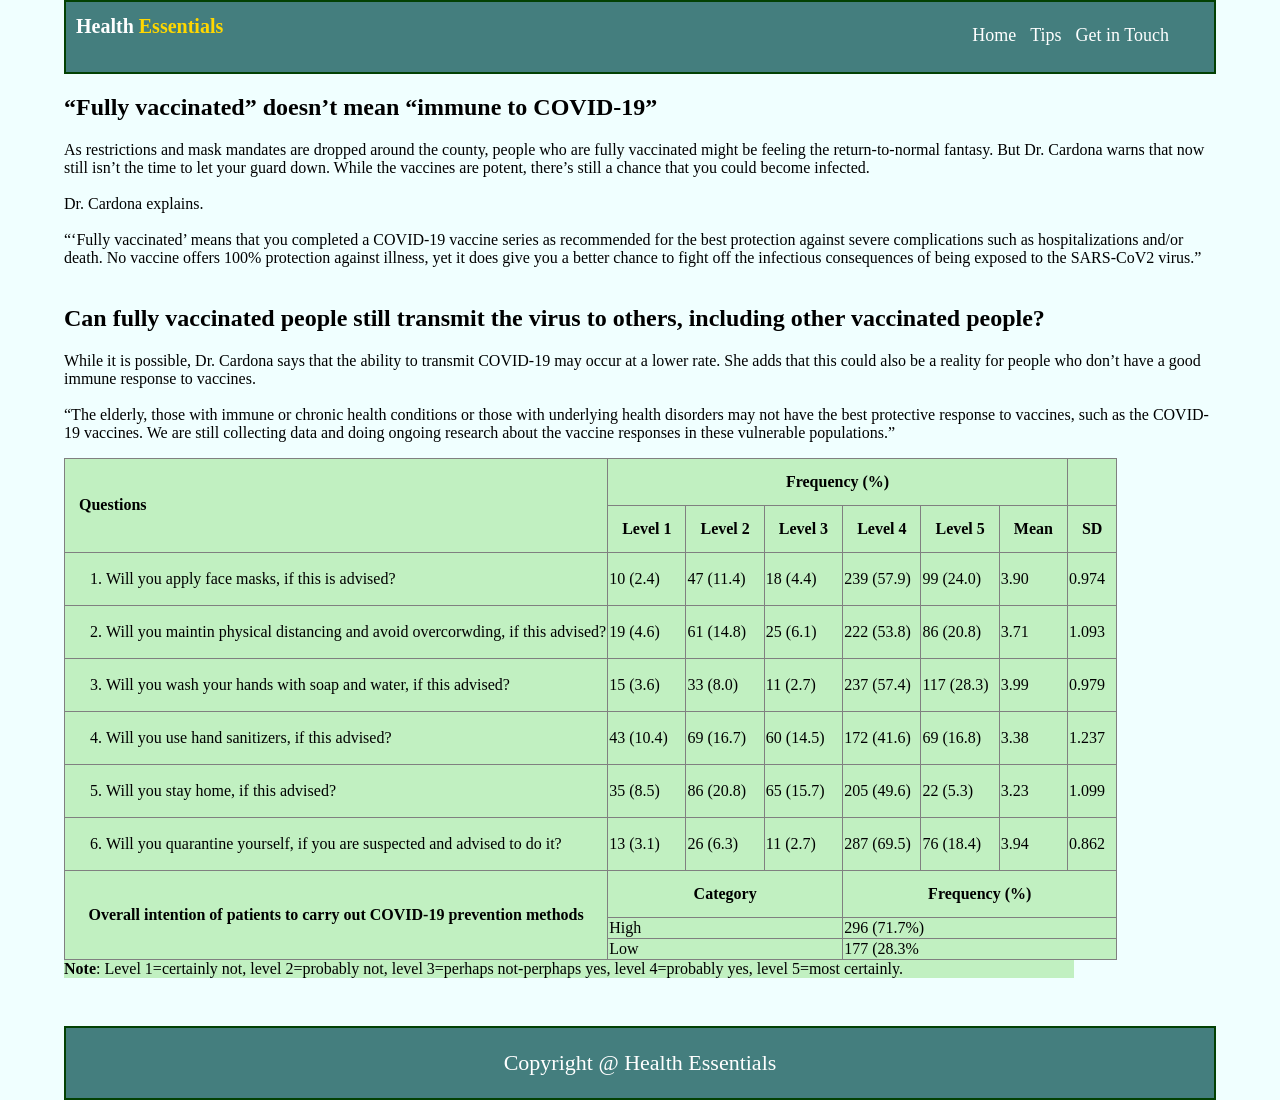
<file: tips.html>
<!DOCTYPE html>
<html lang="en">
<head>
    <meta charset="UTF-8">
    <meta http-equiv="X-UA-Compatible" content="IE=edge">
    <meta name="viewport" content="width=device-width, initial-scale=1.0">
    <meta name="Description" content="Art 277 | Home Project #6">
    <link rel="stylesheet" href="project.css">
    <title>Art 277 | Home Project 6</title>
</head>
<body>
    <!--Navbar-->
    <header>
        <div class="container">
             <div class="branding">
                <h1>Health <span class="hight-light">Essentials</span></h1>
                <ul>
                    <li><a href="project_6.html">Home</a></li>
                    <li><a href="tips.html">Tips</a></li>
                    <li><a href="getintouch.html">Get in Touch
                    </a></li>
                </ul>
            </div>
     </div>
    </header>
     <!--Navbar End-->

    <!--Content-->
    <section>
        <div class="showcase">
            <div class="container">
                <h2>“Fully vaccinated” doesn’t mean “immune to COVID-19” </h2>
                <p>
                    As restrictions and mask mandates are dropped around the county, people who are fully vaccinated might be 
                    feeling the return-to-normal fantasy. But Dr. Cardona warns that now still isn’t the time to let your guard 
                    down. While the vaccines are potent, there’s still a chance that you could become infected. <br><br>
                    Dr. Cardona explains. <br><br>
                    “‘Fully vaccinated’ means that you completed a COVID-19 vaccine series as recommended for the best 
                    protection against severe complications such as hospitalizations and/or death. No vaccine offers 100% 
                    protection against illness, yet it does give you a better chance to fight off the infectious consequences of being 
                    exposed to the SARS-CoV2 virus.” <br><br>
                    <h2>Can fully vaccinated people still transmit the virus to others, 
                        including other vaccinated people? </h2>
                        While it is possible, Dr. Cardona says that the ability to transmit COVID-19 may occur at a lower rate. She adds 
                    that this could also be a reality for people who don’t have a good immune response to vaccines. <br><br>
                    “The elderly, those with immune or chronic health conditions or those with underlying health disorders may 
                    not have the best protective response to vaccines, such as the COVID-19 vaccines. We are still collecting data 
                    and doing ongoing research about the vaccine responses in these vulnerable populations.”
                </p>
    <!--Content End-->

    <!--Table-->
                <div class="table-section">
                    <table border="1px solid">
                        <tr>
                            <th rowspan="2" style="text-align: left;">Questions</th>
                            <th colspan="6">Frequency (%)</th>
                        </tr>
                        <tr>
                            <th>Level 1</th>
                            <th>Level 2</th>
                            <th>Level 3</th>
                            <th>Level 4</th>
                            <th>Level 5</th>
                            <th>Mean</th>
                            <th>SD</th>
                        </tr>
                        <tr>
                            <td><ol>
                                <li>Will you apply face masks, if this is advised?</li>
                            </ol></td>
                            <td>10 (2.4)</td>
                            <td>47 (11.4)</td>
                            <td>18 (4.4)</td>
                            <td>239 (57.9)</td>
                            <td>99 (24.0)</td>
                            <td>3.90</td>
                            <td>0.974</td>
                        </tr>
                        <tr>
                            <td>
                                <ol start="2">
                                    <li>Will you maintin physical distancing and avoid overcorwding, if this advised?</li>
                                </ol>
                            </td>
                            <td>19 (4.6)</td>
                            <td>61 (14.8)</td>
                            <td>25 (6.1)</td>
                            <td>222 (53.8)</td>
                            <td>86 (20.8)</td>
                            <td>3.71</td>
                            <td>1.093</td>
                        </tr>
                        <tr>
                            <td>
                                <ol start="3">
                                    <li>Will you wash your hands with soap and water, if this advised?</li>
                                </ol>
                            </td>
                            <td>15 (3.6)</td>
                            <td>33 (8.0)</td>
                            <td>11 (2.7)</td>
                            <td>237 (57.4)</td>
                            <td>117 (28.3)</td>
                            <td>3.99</td>
                            <td>0.979</td>
                        </tr>
                        <tr>
                            <td>
                                <ol start="4">
                                    <li>Will you use hand sanitizers, if this advised?</li>
                                </ol>
                            </td>
                            <td>43 (10.4)</td>
                            <td>69 (16.7)</td>
                            <td>60 (14.5)</td>
                            <td>172 (41.6)</td>
                            <td>69 (16.8)</td>
                            <td>3.38</td>
                            <td>1.237</td>
                        </tr>
                        <tr>
                            <td>
                                <ol start="5">
                                    <li>Will you stay home, if this advised?</li>
                                </ol>
                            </td>
                            <td>35 (8.5)</td>
                            <td>86 (20.8)</td>
                            <td>65 (15.7)</td>
                            <td>205 (49.6)</td>
                            <td>22 (5.3)</td>
                            <td>3.23</td>
                            <td>1.099</td>
                        </tr>
                        <tr>
                            <td>
                                <ol start="6">
                                    <li>Will you quarantine yourself, if you are suspected and advised to do it?</li>
                                </ol>
                            </td>
                            <td>13 (3.1)</td>
                            <td>26 (6.3)</td>
                            <td>11 (2.7)</td>
                            <td>287 (69.5)</td>
                            <td>76 (18.4)</td>
                            <td>3.94</td>
                            <td>0.862</td>
                        </tr>
                        <tr>
                            <th rowspan="3">Overall intention of patients to carry out COVID-19 prevention methods</th>
                            <th colspan="3">Category</th>
                            <th colspan="4">Frequency (%)</th>
                        </tr>
                        <tr>
                            <td colspan="3">High</td>
                            <td colspan="4"> 296 (71.7%)</td>
                        </tr>
                        <tr>
                            <td colspan="3">Low</td>
                            <td colspan="4">177 (28.3%</td>
                        </tr>
                        
                    </table>
     <!--Table End-->

     <!--Paragrah-->
                    <p><strong>Note</strong>: Level 1=certainly not, level 2=probably not,
                        level 3=perhaps not-perphaps yes, level 4=probably yes, level 5=most certainly.
                    </p>
    <!--Paragraph End-->
            </div>
            </div>
        </div>
    </section>
    <footer>
        <div class="container">
            <div class="footer-section">
                <p>Copyright @ Health Essentials</p>
            </div>
        </div>
    </footer>
</body>
</html>
</file>
<file: style.css>
/* Basic Style */
main {
    width: 80%;
    margin: auto;
}

body {
padding-left: 5%;
padding-right: 8%;
}
span {
    color: red;
}

body {
    font-family: 'Times New Roman', Times, serif;
    background-color: black;
       
}

p {
    color: white;
    text-align: justify;
}

.entity {
    font-size: 1000px;
    
    
    
}

h3 {
    color: rgb(75, 75, 75);;
}
.header {
    width: 100%;
    height: auto;

}

.navi {
    background-color: rgb(59, 54, 54);
    width: 100%;
    height: auto;
    text-align: right;
    
}

.navi > ul {
    list-style: none;
     
}

.navi > li {
    display: inline-block;
    word-spacing: 0px;
    font-size: 27px;
    padding: 10px;
    font-family: Cambria, Cochin, Georgia, Times, 'Times New Roman', serif;
    
}

li > a {
    text-decoration: none;
    color: rgb(248, 248, 221);
}
.content {
    width: 100%;
    height: auto;
    font-size: 1.7em;
    padding: 20px;
    color: white;
}

.content1 {
    background-color: black;
    font-size: 40px;
    width: 100%;
    height: 150px;
}

.reservation {
    text-align: center;
}

.content1 >img{
    height: 100px;
    
    
}

.story > p > img {
    width: 250px;
    height: 250px;
    float: right; 
    margin-left: 10px;
    border-radius: 10px;
    margin-top: 120px;
    margin-bottom: 0px;
}

.about > p > img {
    width: 500px;
    height: 330px;
    float: right; 
    margin-left: 20px;
}

.about1 >img {
    width: 500px;
    height: 450px;
    float: right; 
    margin-left: 20px
}
.content > h3 {
    font-size: 37px;
    font-family: Arial, Helvetica, sans-serif;
    color: rgb(69, 83, 69);
    margin:1% 0%;
    
}

.content > h2 {
    font-size: 40px;
    font-family: Arial, Helvetica, sans-serif;
  
    
}

.content > img {
    width: 100%;
    height: auto;
    margin-top: 0%;
    margin-bottom: 10px;
    
}

.entity {
    list-style: none;
    font-size: 1.2em;
    color: whitesmoke;
    float: left;
    
}

.chefs {
    background-color: black;
  
}

.chefs >img{
    height: 250px;
    margin-left: 30px;
    border-radius: 90%;

}

.map {
    width:00%;
    height:100%;
}
.lot > table {
    width: 100%;s
    height: auto;
    border-collapse: collapse;
    table-layout: fixed;
    font-size: 14px;
  
}

.fa {
  padding: 20px;
  font-size: 30px;
  width: 50px;
  text-align: center;
  text-decoration: none;
}


.fa:hover {
  opacity: 0.7;
}

.fa-facebook {
  background: red;
  color: white;
}


.fa-twitter {
  background: red;
  color: white;
}

.fa {
    padding: 10px;
    font-size: 30px;
    width: 20px;
    text-align: center;
    text-decoration: none;
    border-radius: 50%;
  }

.footer {
    background-color: rgb(59, 54, 54);
    width: 100%;
    height: auto;
    padding: 20px;
    color: ivory;
    font-size: 20px;
    text-align: center;

}

.chefss >img {
        width: 300px;
        border-radius: 50%;

}

.gallery {
    text-align: center;
}
.gallery >img {
    width: 300px;
    border-radius: 50%;
}
#tab{
    border: white;
    background-color: green;
    margin-bottom: 0px;
    padding: 2px;;
}
#tab th, td, tr{
    padding: 10px;
    width: 100px;
    height: 8px;
    margin-left:10%;
    margin-right:10%;
    position: center;
}

.form{

    background-image:url(face.jpeg);
    margin-left: 10%;
    margin-right: 10%;
    margin-top: 30px;
    margin-bottom: 30px;
    padding: 10px;
    padding-right: 30px;
    border-radius: 5px;
    font-size: 30px;
   color: black; 
   
}
#name, #email, #phone, #guest, #reservation {
    border-radius: 7px;
    width: 100%;
    height: 45px;
    
}
#form label{
    font-weight: 200px;
    color: red;
    font-size: large;
    
}
#form input{
    font-size: 200px;
    color: black
    
    
}
#message {
    border-radius: 7px;
    width: 100%;
    height: 70px;
}
#sub{
    width: 100%;
    height: 50px;
    border-radius: 7px;
    background-color: red;
    color: white;
    font-size: 40px;
}
</file>
<file: project.css>
body{
    background-color: azure;
    padding: 0;
    margin: 0;
    font-family: Calibri Light;
}

/* Utility */
.container{
    width: 90%;
    margin: auto;
    padding: 0;
    overflow: hidden;
}

/* branding */
.branding{
    background-color: rgb(68, 126, 126);
    border: rgb(3, 65, 3) 2px solid;
    min-height: 70px;
}

.branding h1{
    color: white;
    font-size: 20px;
    padding-left: 10px;
    float: left;
}

.hight-light{
    color: gold;
}

.branding ul{
    float: right;
    padding-right: 40px;
    margin-top: 23px;
}
.branding ul li{
    list-style-type: none;
    display: inline;
}
.branding ul li a{
    text-decoration: none;
    padding: 5px;
    font-size: 18px;
    color: white;
    transition: 0.4s ease-in-out;
    cursor: pointer;
}
.branding ul li a:hover{
    border-bottom: 1px solid lightskyblue;
}


/* content */
.content h2{
    color: black;
    font-size: 40px;
    font-family: Georgia, 'Times New Roman', Times, serif;
}
.content h3{
    color: gray;
    font-size: 20px;
}
.content p{
    color: gray;
    font-size: 18px;
}
.content img{
    width: 100%;
    height: 500px;
}

/* footer */
.footer-section{
    background-color: rgb(68, 126, 126);
    min-height: 70px;
    border: rgb(3, 65, 3) 2px solid;
    text-align: center;
    color: white;
    margin-top: 23px;
    font-size: 22px;
}

/* tips */

/* table */
.table-section table{
    border-collapse: collapse;
}
.table-section table th, tr{
    padding: 14px;
}
.table-section p{
    margin: 0;
    margin-bottom: 25px;
}
.table-section table{
    background-color: rgb(193, 240, 193); 
}
.table-section p{
    background-color: rgb(193, 240, 193);  
    width: 1010px;   
}

/* get in touch */
.main{
    width: 700px;
    height: 615px;
    margin: auto;
    background-color: rgb(146, 201, 146);
    margin-top: 40px;
    margin-bottom: 40px;
    
}
.form-control input{
    width: 600px;
    padding: 10px;
    border-radius: 10px;
    border-color: white;
    
}
.form-control label{
    font-size: 18px;
    font-weight: bold;
    padding: 10px;
}
.form-control .btn{
    width: 630px;
    background-color: darkolivegreen;
    color: white;
    border: none;
}
.form-control input:focus{
    outline: none;
}
.form-control input[type='message']{
    padding: 15px;
    width: 595px;
}
.form-control h1{
    color: black;
    font-size: 30px;
    font-weight: bolder;
    
}
.form-control h2{
    color: black;
    font-weight: bolder;
</file>
